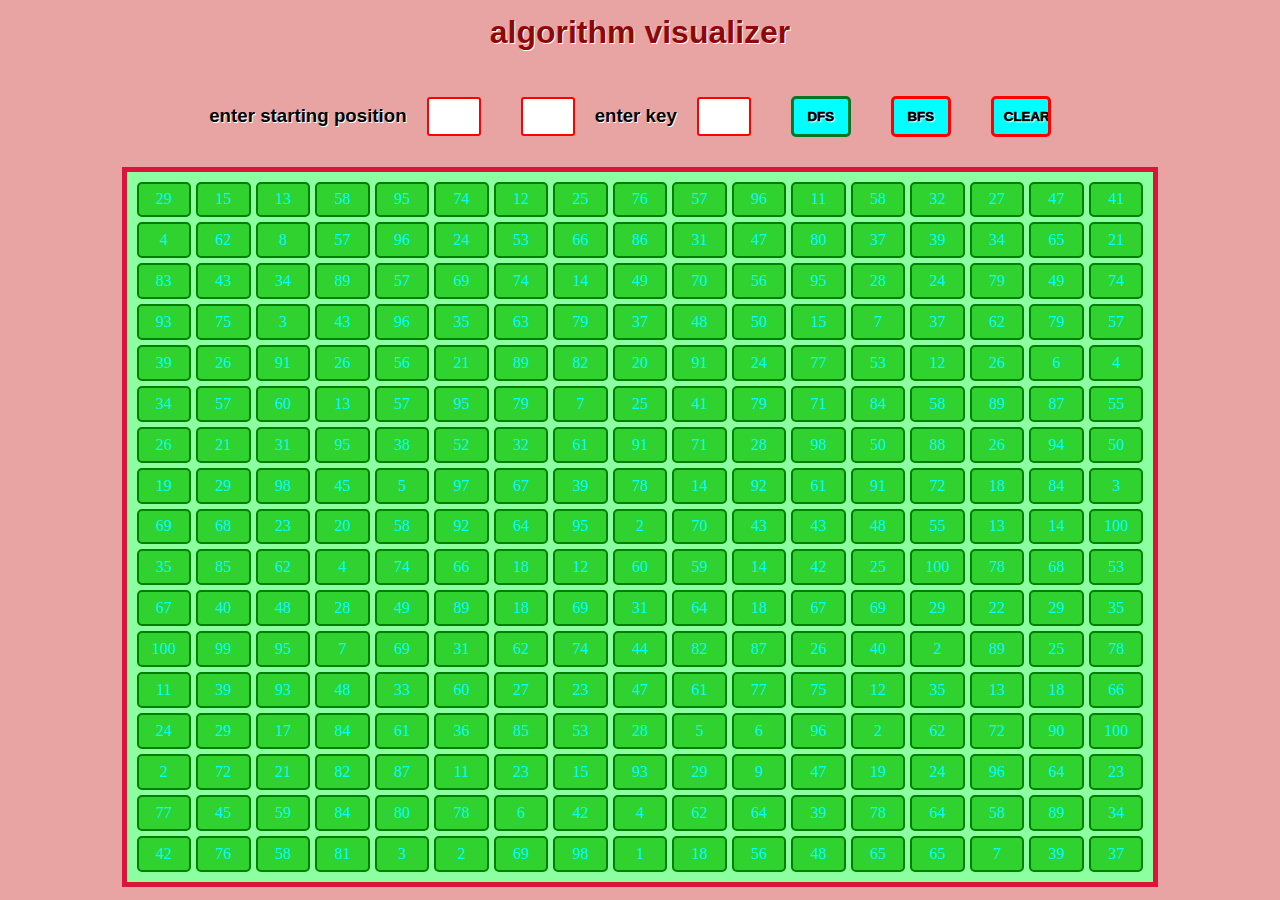
<file: alogorithem visualizer/index.html>
<!DOCTYPE html>
<html lang="en">

<head>
    <meta charset="UTF-8">
    <meta http-equiv="X-UA-Compatible" content="IE=edge">
    <meta name="viewport" content="width=device-width, initial-scale=1.0">
    <title>Document</title>
    <style>
        * {
            margin: 0;
            padding: 0;

        }

        body {
            min-width: 100vw;
            min-height: 100vh;
            background-color: rgba(200, 38, 38, 0.422);
            display: flex;
            justify-content: center;
            flex-direction: column;
            align-items: center;

        }

        #grid1 {
            display: grid;
            border: 5px solid crimson;
            width: 81vw;
            height: 80vh;
            grid-template-columns: repeat(17, 1fr);
            grid-template-rows: repeat(17, 1fr);
            grid-gap: 5px;
            box-sizing: border-box;
            background-color: #8cffa0;
            padding: 10px;

        }

        .child {
            background-color: #8ca0ff;
            /* padding: 5px; */
        }

        .coler,
        .color1 {
            background-color: rgb(48, 210, 48);
            font-weight: 500;
            color: aqua;
            display: flex;
            justify-content: center;
            align-items: center;
            border: 2px solid green;
            border-radius: 5px;
        }

        .coler1 {
            background-color: rgb(226, 64, 191);
            color: aqua;
            border: 2px solid crimson;
            display: flex;
            justify-content: center;
            align-items: center;
            border-radius: 5px;
        }

        .color2 {
            border: 2px solid rgb(187, 172, 5);
            background-color: yellow;
            color: red;
        }

        .nav {
            display: flex;
            justify-content: center;
            align-items: center;
            padding: 10px;

        }

        #dfs,
        #bfs,
        #btn1 {
            border-radius: 5px;
            padding: 10px;
            width: 60px;
            margin: 20px 20px;
            background-color: aqua;
            font-weight: 1000;
            font-family: 'Trebuchet MS', 'Lucida Sans Unicode', 'Lucida Grande', 'Lucida Sans', Arial, sans-serif;
            border: 3px solid red;
            cursor: pointer;
        }

        #dfs {
            border: 3px solid rgb(7, 118, 37);
        }

        .nav span {
            display: flex;
            justify-content: center;
            align-items: center;
        }

        h2 {
            font-weight: 800;
            font-size: 2rem;
            margin-bottom: 15px;
            font-family: Arial, Helvetica, sans-serif;
            color: rgb(142, 8, 8);
            text-shadow: 1px 1px white;
        }

        .nav span h3 {
            font-weight: 800;
            font-family: Arial, Helvetica, sans-serif;
            color: rgb(3, 0, 0);
            text-shadow: 1px 1px white;

        }

        .nav span input {
            outline: none;
            border: 2px solid red;
            width: 30px;
            border-radius: 3px;
            padding: 10px;
            margin: 10px 20px;
            color: black;
            font-weight: 600;
            text-shadow: 1px 1px 1px white;
        }

        @media screen and (max-width: 699px) {
            .nav {
                flex-direction: column;
            }

            #grid1 {
                display: grid;
                border: 3px solid crimson;
                width: 90vw;
                height: 80vw;
                grid-template-columns: repeat(17, 1fr);
                grid-template-rows: repeat(17, 1fr);
                grid-gap: 5px;
                box-sizing: border-box;
                background-color: #8cffa0;
                padding: 5px;

            }

            .coler,
            .color1 {
                background-color: rgb(116, 238, 116);
                /* font-weight: 500; */
                font-size: .5em;
                color: rgb(0, 110, 255);
                display: flex;
                justify-content: center;
                align-items: center;
                border: none;
                border-radius: 5px;
            }

            .nav {
                width: 50vw;
            }

            .nav span {
                display: flex;
                justify-content: center;
                align-items: center;
            }

            .nav span h3 {
                font-weight: 600;
                font-size: 1.5em;
                font-family: Arial, Helvetica, sans-serif;
                color: rgb(3, 0, 0);
                text-shadow: 1px 1px white;
                margin: 10px;

            }

            .nav span input {
                outline: none;
                border: 2px solid red;
                width: 15px;
                border-radius: 3px;
                padding: 10px;
                margin: 10px 10px;
                color: black;
                font-weight: 300;
                text-shadow: 1px 1px 1px white;
            }

            .coler1 {
                background-color: rgb(226, 64, 191);
                color: aqua;
                border: none;
                display: flex;
                justify-content: center;
                align-items: center;
                font-size: .5em;
                font-size: 300;
                /* border-radius: 5px; */
            }

            .color2 {
                border: none;
                background-color: yellow;
                color: red;
            }
        }
    </style>
</head>

<body>
    <h2>algorithm visualizer</h2>
    <div class="nav">
        <span>
            <h3>enter starting position</h3> <input type="text" id="x"> <input type="text" id="y" required>
            <h3>enter key</h3><input type="text" id="z">
        </span>
        <span>
            <input type="submit" value="DFS" id="dfs" onclick="dfs()">
            <input type="submit" value="BFS" id="bfs" onclick="bfs()">
            <input type="submit" value="CLEAR" id="btn1" onclick="clear1()">
        </span>
    </div>
    <div id="grid1">
    </div>
    <script>
        function sleep(ms) {
            return new Promise(resolve => setTimeout(resolve, ms));
        }
        // Javascript program of the above approach
        var ROW = 17;
        var COL = 17;
        let grid1 = document.getElementById("grid1");
        // Initialize direction vectors
        var dRow = [0, 1, 0, -1];
        var dCol = [-1, 0, 1, 0];

        // Function to check if mat[row][col]
        // is unvisited and lies within the
        // boundary of the given matrix
        function isValid(vis, row, col) {
            // If cell is out of bounds
            if (row < 0 || col < 0
                || row >= ROW || col >= COL)
                return false;

            // If the cell is already visited
            if (vis[row][col])
                return false;

            // Otherwise, it can be visited
            return true;
        }

        // Function to perform DFS
        // Traversal on the matrix grid[]
        async function DFS(row, col, grid, vis, key) {
            // Initialize a stack of pairs and
            // push the starting cell into it
            var st = [];
            st.push([row, col]);

            // Iterate until the
            // stack is not empty
            while (st.length != 0) {
                // Pop the top pair
                var curr = st[st.length - 1];
                st.pop();
                var row = curr[0];
                var col = curr[1];

                // Check if the current popped
                // cell is a valid cell or not
                if (!isValid(vis, row, col))
                    continue;

                // Mark the current
                // cell as visited
                vis[row][col] = true;

                // Print the element at
                // the current top cell
                // document.write(grid[row][col] + " ");
                var node = document.createElement("div");
                node.style.gridRowStart = row + 1;
                node.style.gridColumnStart = col + 1;
                node.classList.add('coler1');
                if (grid[row][col] == key)
                    node.classList.add('color2');
                node.innerHTML = `${grid[row][col]}`
                grid1.appendChild(node);
                await sleep(10);
                // Push all the adjacent cells
                for (var i = 0; i < 4; i++) {
                    var adjx = row + dRow[i];
                    var adjy = col + dCol[i];
                    st.push([adjx, adjy]);
                }
            }
        }


        // BFS implimentation


        async function BFS(grid, vis, row, col, key) {
            // Stores indices of the matrix cells
            console.log("bfs called");
            var q = [];

            // Mark the starting cell as visited
            // and push it into the queue
            q.push([row, col]);
            vis[row][col] = true;

            // Iterate while the queue
            // is not empty
            while (q.length != 0) {

                var cell = q[0];
                var x = cell[0];
                var y = cell[1];

                // document.write(grid[x][y] + " ");
                var node = document.createElement("div");
                node.style.gridRowStart = x + 1;
                node.style.gridColumnStart = y + 1;
                node.classList.add('coler1');
                if (grid[x][y] == key)
                    node.classList.add('color2');
                node.innerHTML = `${grid[x][y]}`
                grid1.appendChild(node);
                await sleep(10);
                q.shift();

                // Go to the adjacent cells
                for (var i = 0; i < 4; i++) {

                    var adjx = x + dRow[i];
                    var adjy = y + dCol[i];

                    if (isValid(vis, adjx, adjy)) {
                        q.push([adjx, adjy]);
                        vis[adjx][adjy] = true;
                    }
                }
            }
        }

        // Driver Code
        var grid = [[1, 2, 3, 3, 5, 6, 7, 8, 9, 10, 11, 12, 13, 14, 15, 16, 17],
        [1, 2, 3, 3, 5, 6, 7, 8, 9, 10, 11, 12, 13, 14, 15, 16, 17],
        [1, 2, 3, 3, 5, 6, 7, 8, 9, 10, 11, 12, 13, 14, 15, 16, 17],
        [1, 2, 3, 3, 5, 6, 7, 8, 9, 10, 11, 12, 13, 14, 15, 16, 17],
        [1, 2, 3, 3, 5, 6, 7, 8, 9, 10, 11, 12, 13, 14, 15, 16, 17],
        [1, 2, 3, 3, 5, 6, 7, 8, 9, 10, 11, 12, 13, 14, 15, 16, 17],
        [1, 2, 3, 3, 5, 6, 7, 8, 9, 10, 11, 12, 13, 14, 15, 16, 17],
        [1, 2, 3, 3, 5, 6, 7, 8, 9, 10, 11, 12, 13, 14, 15, 16, 17],
        [1, 2, 3, 3, 5, 6, 7, 8, 9, 10, 11, 12, 13, 14, 15, 16, 17],
        [1, 2, 3, 3, 5, 6, 7, 8, 9, 10, 11, 12, 13, 14, 15, 16, 17],
        [1, 2, 3, 3, 5, 6, 7, 8, 9, 10, 11, 12, 13, 14, 15, 16, 17],
        [1, 2, 3, 3, 5, 6, 7, 8, 9, 10, 11, 12, 13, 14, 15, 16, 17],
        [1, 2, 3, 3, 5, 6, 7, 8, 9, 10, 11, 12, 13, 14, 15, 16, 17],
        [1, 2, 3, 3, 5, 6, 7, 8, 9, 10, 11, 12, 13, 14, 15, 16, 17],
        [1, 2, 3, 3, 5, 6, 7, 8, 9, 10, 11, 12, 13, 14, 15, 16, 17],
        [1, 2, 3, 3, 5, 6, 7, 8, 9, 10, 11, 12, 13, 14, 15, 16, 17],
        [1, 2, 3, 3, 5, 6, 7, 8, 9, 10, 11, 12, 13, 14, 15, 16, 17]
        ];
        // Stores whether the current
        // cell is visited or not
        var vis = Array.from(Array(ROW), () => Array(COL).fill(false));
        // Function call

        function print() {
            for (var i = 0; i <= 16; i++) {
                for (var j = 0; j <= 16; j++) {
                    var node = document.createElement("div");
                    node.style.gridRowStart = i + 1;
                    node.style.gridColumnStart = j + 1;
                    node.classList.add('coler');
                    grid[i][j] = Math.ceil(Math.random() * 100);
                    node.innerHTML = `${grid[i][j]}`
                    // document.write(grid[i][j]);
                    grid1.appendChild(node);
                }
            }
        }
        print();
        function clear1() {
            console.log("clear");
            vis = Array.from(Array(ROW), () => Array(COL).fill(false));
            print();

        }
        function dfs() {
            let x = parseInt(document.getElementById('x').value);
            let y = parseInt(document.getElementById('y').value);
            let key = parseInt(document.getElementById('z').value);
            if (isNaN(x) || x >= 17 || y >= 17) {
                x = 0;
                y = 0;
                alert("please enter valid starting point !!! , it must be less than (18,18)");
                return;
            }
            if (isNaN(key) || key > 100) {
                alert("please enter a valid key to search !!! , it must be less than 100");
                return;
            }
            DFS(x, y, grid, vis, key);
        }
        function bfs() {
            let x = parseInt(document.getElementById('x').value);
            let y = parseInt(document.getElementById('y').value);
            let key = parseInt(document.getElementById('z').value);
            if (isNaN(x) || x >= 17 || y >= 17) {
                x = 0;
                y = 0;
                alert("please enter valid starting point !!! , it must be less than (18,18)");
                return;
            }
            if (isNaN(key) || key > 100) {
                alert("please enter a valid key to search !!! , it must be less than 100");
                return;
            }
            BFS(grid, vis, x, y, key);
        }
    </script>

</body>

</html>
</file>
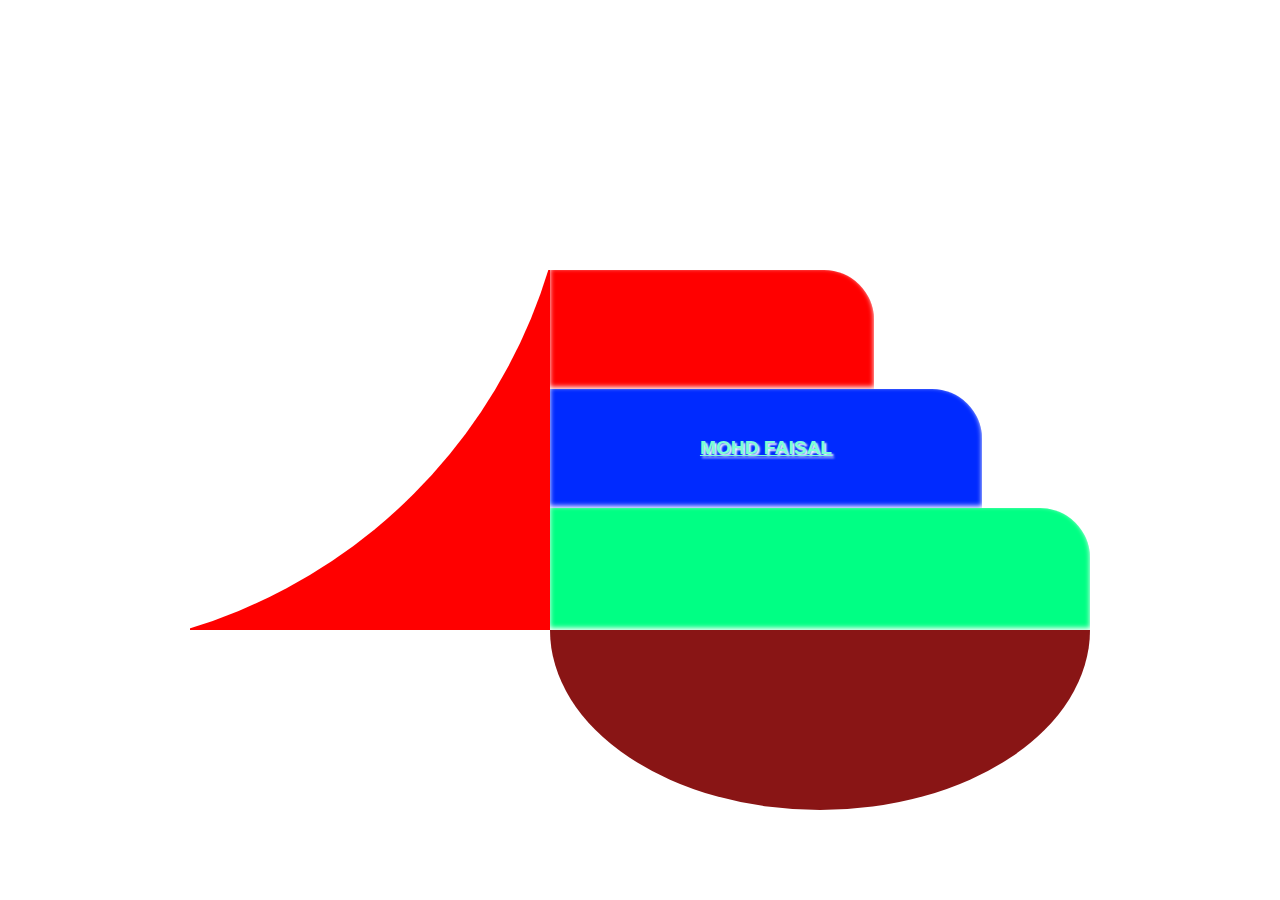
<file: faisal/index.html>
<!DOCTYPE html>
<html lang="en">
<head>
    <meta charset="UTF-8">
    <meta http-equiv="X-UA-Compatible" content="IE=edge">
    <meta name="viewport" content="width=device-width, initial-scale=1.0">
    <title>Document</title>
    <link rel="stylesheet" href="faisal.css">
</head>
<body>
    <div class="container">
        <div class="left"></div>
        <div class="right">
            <div class="up"></div>
            <div class="mid">MOHD FAISAL</div>
            <div class="low"></div>

        </div>
    </div>
</body>
</html>
</file>
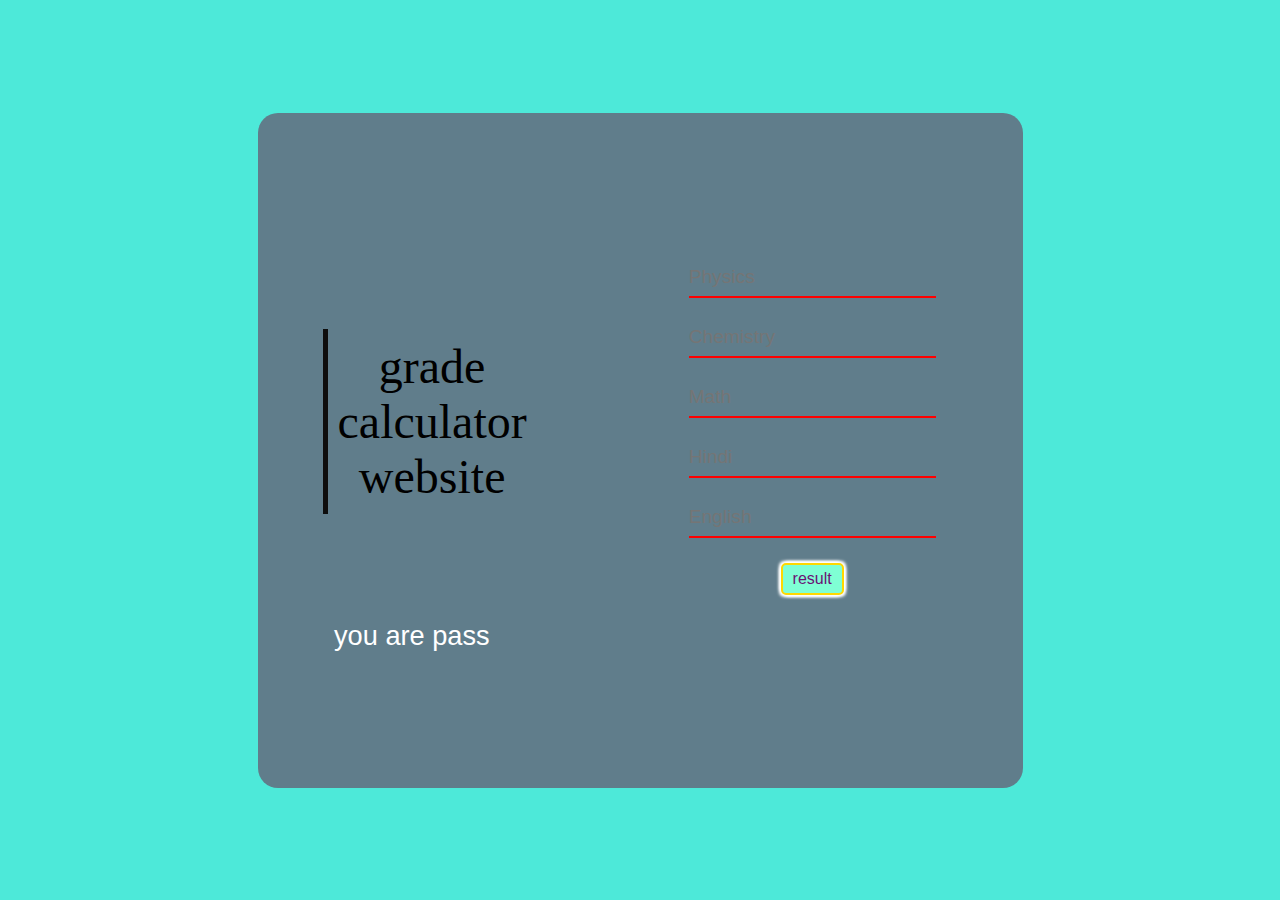
<file: grade calculator/index.html>
<!DOCTYPE html>
<html lang="en">
<head>
    <meta charset="UTF-8">
    <meta http-equiv="X-UA-Compatible" content="IE=edge">
    <meta name="viewport" content="width=device-width, initial-scale=1.0">
    <title>Document</title>
    <link rel="stylesheet" href="style.css">
</head>
<body>
    <div class="container">
        <div class="maincontainer">
            <div class="description">
                <div class="border-left"><span>grade </span> <span>calculator</span> <span> website</span></div> 
            </div>
            <div class="form">
                <div class="a sub">
                    <input type="text"  placeholder="Physics" id="phy">
                        
                </div> <div class="a sub">
                    <input type="text" name="chem" placeholder="Chemistry" id="chem" >
                        
                </div> <div class="a sub">
                    <input type="text" name="math" placeholder="Math" id="math">
                        
                </div> <div class="a sub">
                    <input type="text" name="hindi" placeholder="Hindi" id="hindi">
                        
                </div> <div class="a sub">
                    <input type="text" name="eng" placeholder="English" id="eng">
                        
                </div> <div class="btn">
                        
                    <button type="submit" id="btn" onclick="calcy()" >result</button>
                </div>
              
            </div>
        </div>
        <div id="msg">you are pass</div>
    </div>
    <script src="script.js"></script>
</body>
</html>
</file>
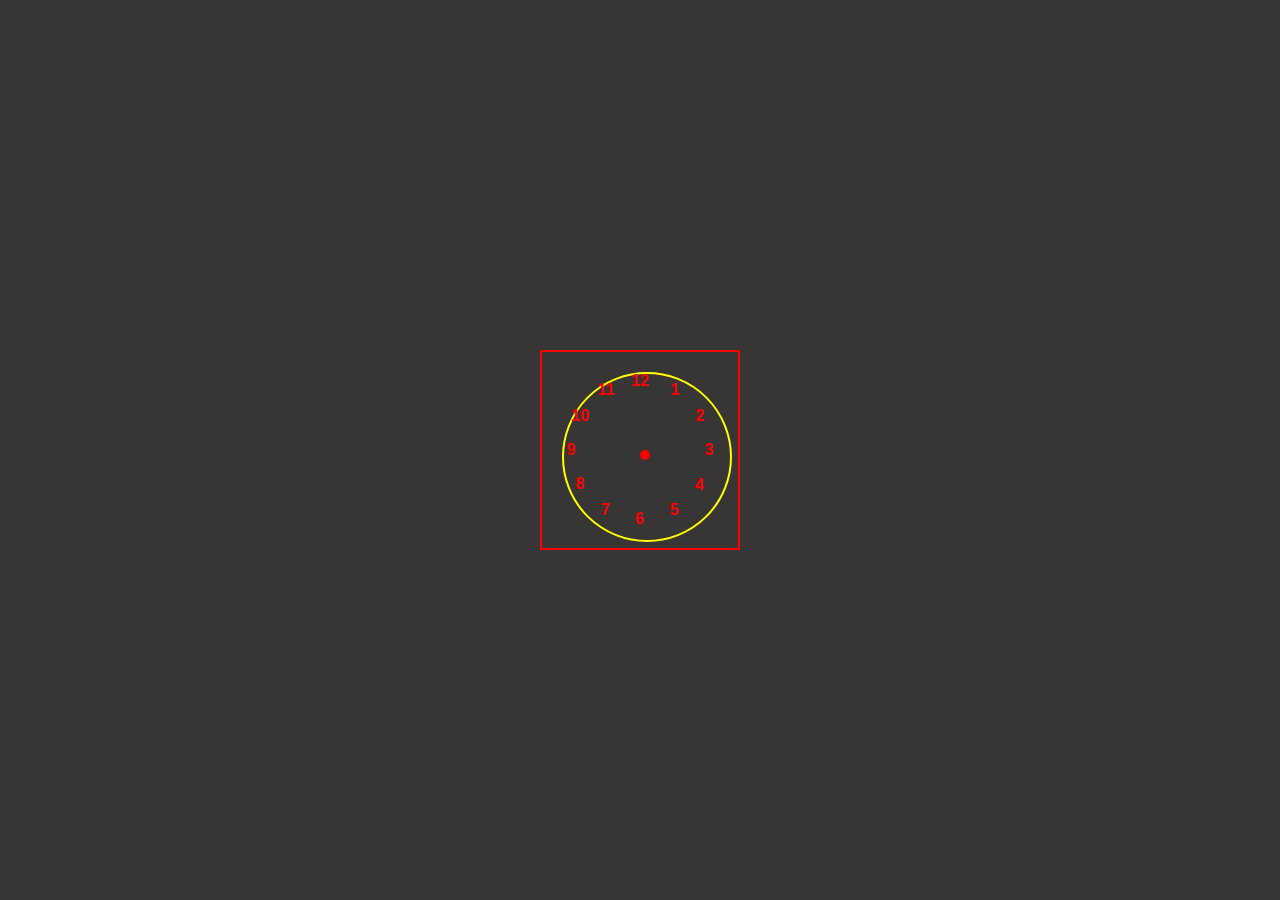
<file: watch.html>
<!DOCTYPE html>
<html lang="en">
<head>
    <meta charset="UTF-8">
    <meta http-equiv="X-UA-Compatible" content="IE=edge">
    <meta name="viewport" content="width=device-width, initial-scale=1.0">
    <title>Document</title>
</head>
<style>


*{
    margin: 0;
    padding: 0;
    box-sizing: border-box;
}
body{
    font-family: Arial, Helvetica, sans-serif;
    width: 100vw;
    height: 100vh;
    display: flex;
    justify-content: center;
    align-items: center;
    background-color: rgb(56, 53, 53);
}
.clock{
    position: relative;
    width: 200px;
    height: 200px;
    border: 2px solid red;
    /* transform: rotate(-90deg); */
}
.clock::before{
    content: '';
    position: absolute;
    width: 10px;
    height: 10px;
    top: 50%;
    left: 50%;
    background-color: red;
    border-radius: 50%;
}
.clock div{


color: red;
text-align: center;
font-weight: 600;
font-size: 1rem;

position: absolute;
inset: 20px;

/* transform-origin: left; */
transform: rotate(calc(var(--i)*30deg));

}
.clock div span{
   
  display: inline-block;
  transform: rotate(calc(var(--i)*-30deg))

}


.hour{
    position: absolute;
    width: 170px;
    height: 170px;
    border: 2px solid yellow;
    border-radius: 50%;
    top: 0;
    left: 0;
}
</style>
<body>
    <div class="clock">
        <div class="hour"></div>
        <div class="min"></div>
        <div class="sc"></div>
        <div style="--i:1;"><span>1</span></div>
        <div style="--i:2;"><span>2</span></div>
        <div style="--i:3;"><span>3</span></div>
        <div style="--i:4;"><span>4</span></div>
        <div style="--i:5;"><span>5</span></div>
        <div style="--i:6;"><span>6</span></div>
        <div style="--i:7;"><span>7</span></div>
        <div style="--i:8;"><span>8</span></div>
        <div style="--i:9;"><span>9</span></div>
        <div style="--i:10;"><span>10</span></div>
        <div style="--i:11;"><span>11</span></div>
        <div style="--i:12;"><span>12</span></div>
    
    </div>
</body>
</html>
</file>
<file: faisal/faisal.css>
*{
    margin: 0;
    padding: 0;
    box-sizing: border-box;
}
body{
    width: 100vw;
    height: 100vh;
    display: grid;
    place-content: center;
}

.container{
    width: 100vh;
    height: 40vh;
    display: flex;
    
}
.left{
    width: 40vh;
    height: 100%;
    
    background-color: red;
    /* //border-radius: 100% 0 0 0; */
    position: relative;
    display: grid;
    place-items: center;
    
}
.right{
    width: 60vh;
    height: 100%;
  
    display: flex;
    flex-direction: column;
    position: relative;
   
}
.up{
    width: 60%;
    height: 33%;
    background-color: red;
    border-radius: 0% 50px 0% 0%;
    box-shadow: inset 0 -2px  5px white;
    display: grid;
    place-items: center;
}
.mid{
    width: 80%;
    height: 33%;
    background-color: rgb(0, 42, 255);
    border-radius: 0% 50px 0% 0%;
    box-shadow: inset 0 -2px  5px white;
    display: grid;
    place-items: center;
    text-decoration:underline;
    font-size: larger;
    color: aquamarine;
    text-shadow: 2px 2px 2px white;
    font-weight: 800;
    font-family:'Gill Sans', 'Gill Sans MT', Calibri, 'Trebuchet MS', sans-serif
}
.low{
    width: 100%;
    height: 34%;
    background-color: rgb(0, 255, 132);
    border-radius: 0% 50px 0% 0%;
    box-shadow: inset 0 -2px  5px white;
    display: grid;
    place-items: center;
}
.left::before{
    content: "";
    width: 150%;
    height: 150%;
    top:-44%;
    left:-44%;
    position: absolute;
    background-color: rgb(255, 255, 255);
    border-radius: 0 0 150%  0;
}
.right::before{
    content: "";
    width: 100%;
    height: 100%;
    top:50%;
    z-index: -100;
    position: absolute;
    background-color: rgb(137, 21, 21);
    border-radius: 0 0 50% 50%;
}
.right::after{
    content: "";
    width: 100%;
    height: 100%;
    left: 2px;
    z-index: -10;
    position: absolute;
    background-color: rgb(255, 255, 255);
  
}
</file>
<file: grade calculator/style.css>
* {
  margin: 0;
  padding: 0;
  box-sizing: border-box;
}
body {
  width: 100vw;
  height: 100vh;
  display: grid;
  place-items: center;
  background-color: #4de9d9;
}
.container {
  width: 85vh;
  height: 75vh;
  background-color: #607d8b;
  display: flex;
  justify-content: center;
  align-items: center;
  flex-direction: column;
  border-radius: 20px;
}
.maincontainer {
  width: 100%;
  display: flex;
  justify-content: space-around;
  align-items: center;
  border-radius: 10px;
}
.description {
  display: grid;
  place-content: center;
  width: 40%;

  font-size: 3rem;
}
.form {
  width: 50%;
  display: flex;
  justify-content: center;
  align-items: center;
  flex-direction: column;
}
.sub {
 margin: 10px;
}
input {
  color: #d7ccc8;
  font-size: 1.2rem;
  background-color: inherit;
  height: 40px;
  border: none;
  border-bottom: 2px solid red;
}
.heading {
  font-weight: 600;
  font-size: 1rem;
}
.border-left {
  border-left: 5px solid rgb(14, 14, 14);
  display: flex;
  justify-content: center;
  align-items: center;
  flex-direction: column;
  padding: 10px;
}

#btn {
  margin-top: 15px;
  padding: 5px 10px;
  background-color: aquamarine;
  color: rgb(107, 17, 116);
  font-size: 1rem;
  border-radius: 5px;
  border: 2px solid gold;
  box-shadow: 2px 2px 3px rgb(255, 255, 255), 2px -2px 3px rgb(255, 255, 255),
    -2px 2px 3px rgb(255, 255, 255), -2px -2px 3px rgb(255, 255, 255);
}


#msg{
  margin-top: 25px;
  width: 80%;
  justify-self: center;
  font-size: 1.7rem;
  font-weight: 350;
  font-family: Arial, Helvetica, sans-serif;
  color: white;
}
</file>
